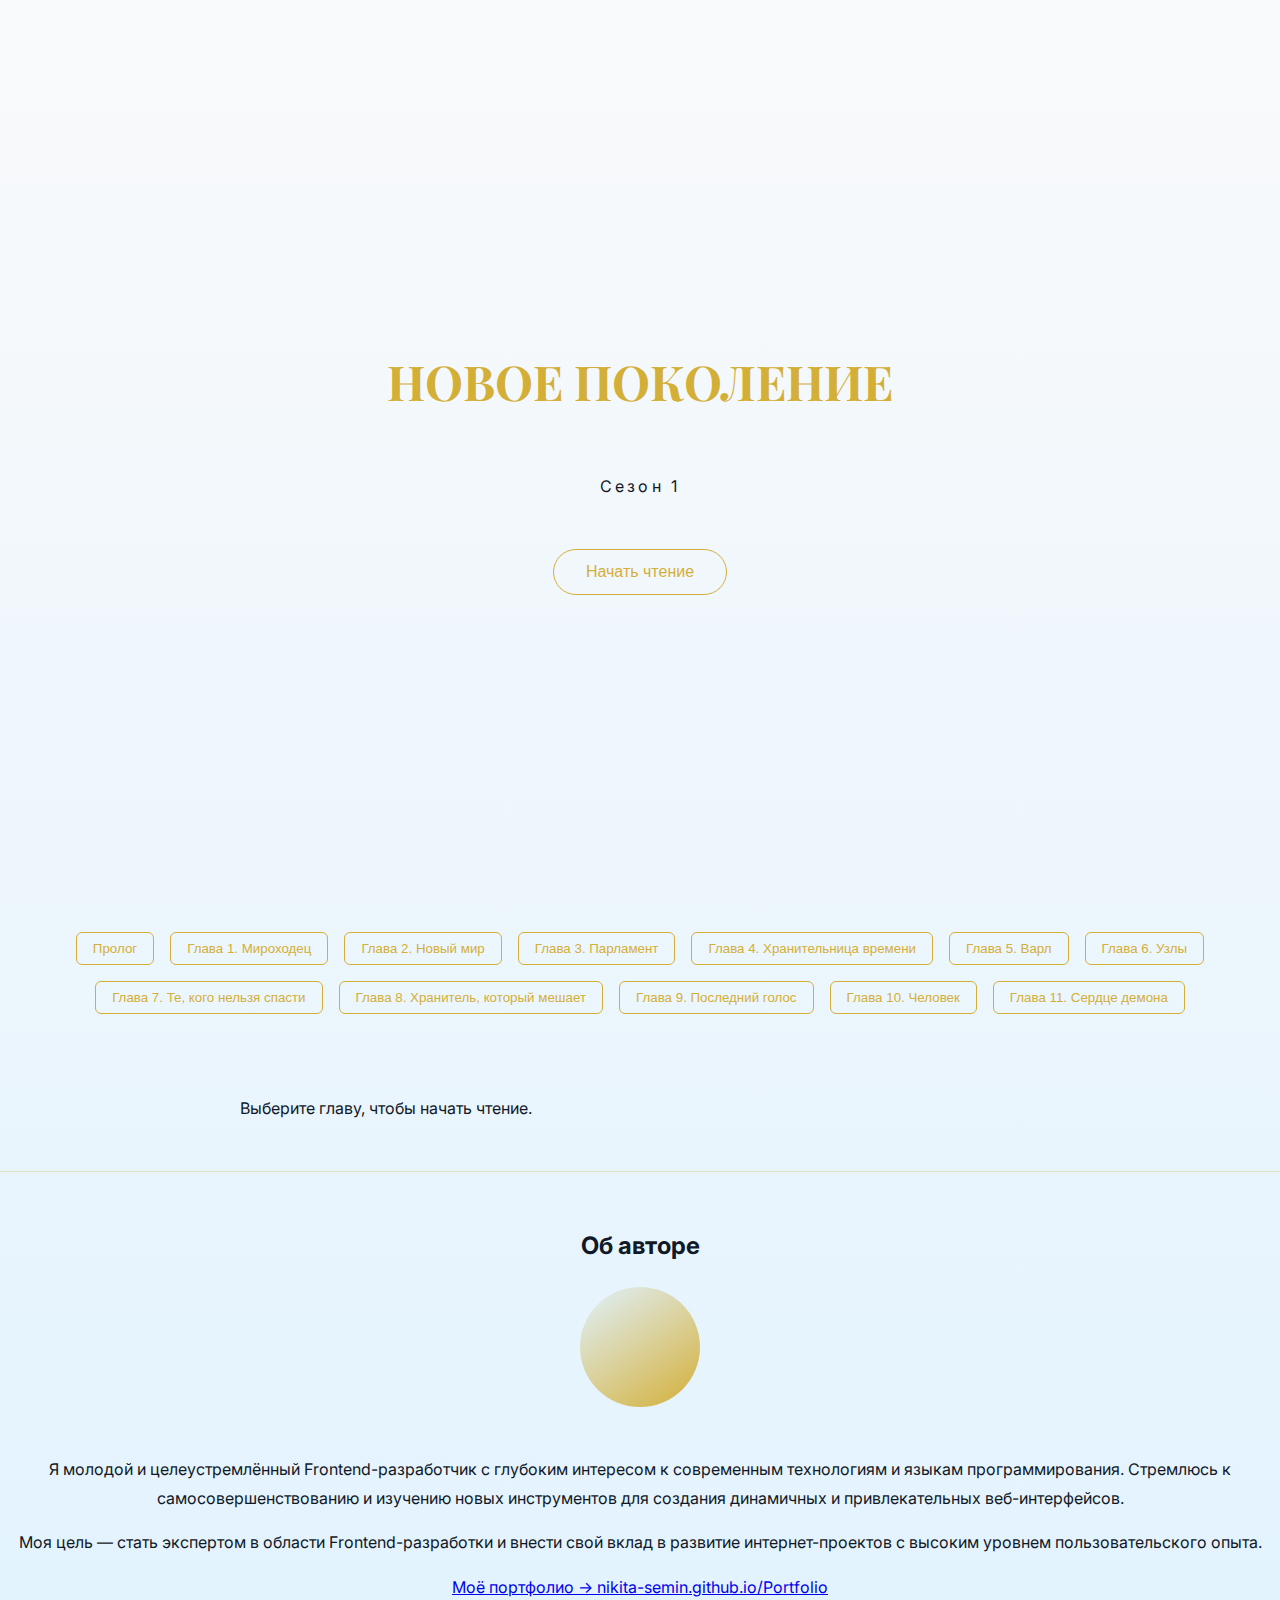
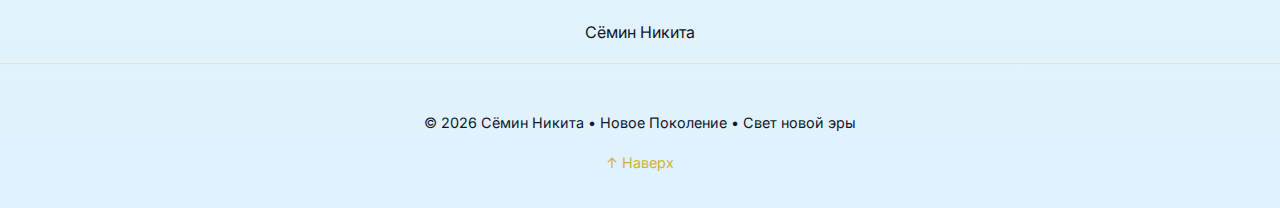
<file: index.html>
<!DOCTYPE html>
<html lang="ru">
<head>
  <meta charset="UTF-8" />
  <meta name="viewport" content="width=device-width, initial-scale=1.0" />
  <title>Новое Поколение — Сезон 1</title>
  <link rel="stylesheet" href="style.css" />
  <link href="https://fonts.googleapis.com/css2?family=Inter:wght@400;500&family=Playfair+Display:wght@700&display=swap" rel="stylesheet">
</head>
<body>
  <header class="hero" id="top">
    <h1>НОВОЕ ПОКОЛЕНИЕ</h1>
    <p class="subtitle">Сезон 1</p>
    <button id="startBtn">Начать чтение</button>
  </header>

  <nav id="chaptersMenu"></nav>

  <main id="bookContent">
    <p class="hint">Выберите главу, чтобы начать чтение.</p>
  </main>

  <section class="author">
    <h2>Об авторе</h2>
    <div class="author-content">
      <div class="avatar">
      </div>
      <div>
        <p>Я молодой и целеустремлённый Frontend-разработчик с глубоким интересом к современным технологиям и языкам программирования. Стремлюсь к самосовершенствованию и изучению новых инструментов для создания динамичных и привлекательных веб-интерфейсов.</p>
        <p>Моя цель — стать экспертом в области Frontend-разработки и внести свой вклад в развитие интернет-проектов с высоким уровнем пользовательского опыта.</p>
        <p><a href="https://nikita-semin.github.io/Portfolio/" target="_blank">Моё портфолио → nikita-semin.github.io/Portfolio</a></p>
        <p class="sign">Сёмин Никита</p>
      </div>
    </div>
  </section>

  <footer>
    <p>© 2026 Сёмин Никита • Новое Поколение • Свет новой эры</p>
    <a href="#top" class="to-top">↑ Наверх</a>
  </footer>

  <script src="script.js"></script>
</body>
</html>
</file>
<file: style.css>
:root {
  --gold: #d4af37;
  --text-light: #111827;
  --text-dark: #f3f4f6;
  --bg1: #f9fafb;
  --bg2: #e0f2fe;
}
@media (prefers-color-scheme: dark) {
  :root { --bg1: #0f172a; --bg2: #1e293b; }
}
body {
  font-family: "Inter", sans-serif;
  margin: 0;
  background: linear-gradient(to bottom, var(--bg1), var(--bg2));
  color: var(--text-light);
  transition: background 0.5s ease;
  line-height: 1.8;
}
@media (prefers-color-scheme: dark) {
  body { color: var(--text-dark); }
}
header.hero {
  height: 100vh;
  display: flex;
  flex-direction: column;
  justify-content: center;
  align-items: center;
  text-align: center;
}
h1 { font-family: "Playfair Display", serif; color: var(--gold); font-size: 3rem; }
.subtitle { letter-spacing: 0.2rem; }
#startBtn {
  margin-top: 2rem; padding: 0.8rem 2rem; border: 1px solid var(--gold);
  background: transparent; color: var(--gold); font-size: 1rem;
  cursor: pointer; border-radius: 999px; transition: all 0.3s ease;
}
#startBtn:hover { background: var(--gold); color: #fff; }
nav#chaptersMenu {
  text-align: center; margin: 2rem auto; display: flex; flex-wrap: wrap; justify-content: center; gap: 1rem;
}
nav#chaptersMenu button {
  padding: 0.5rem 1rem; border: 1px solid var(--gold);
  background: transparent; color: var(--gold); cursor: pointer; border-radius: 6px;
  transition: 0.3s;
}
nav#chaptersMenu button:hover { background: var(--gold); color: #fff; }
main#bookContent { max-width: 800px; margin: auto; padding: 2rem; }
.author { border-top: 1px solid rgba(212,175,55,0.3); padding-top: 2rem; text-align: center; }
.author-content { display: flex; flex-wrap: wrap; justify-content: center; gap: 2rem; margin-top: 1rem; }
.avatar { width: 120px; height: 120px; border-radius: 50%; background: linear-gradient(145deg, var(--bg2), var(--gold)); }
footer { text-align: center; padding: 2rem; border-top: 1px solid rgba(212,175,55,0.2); font-size: 0.9rem; }
.to-top { color: var(--gold); text-decoration: none; }
</file>
